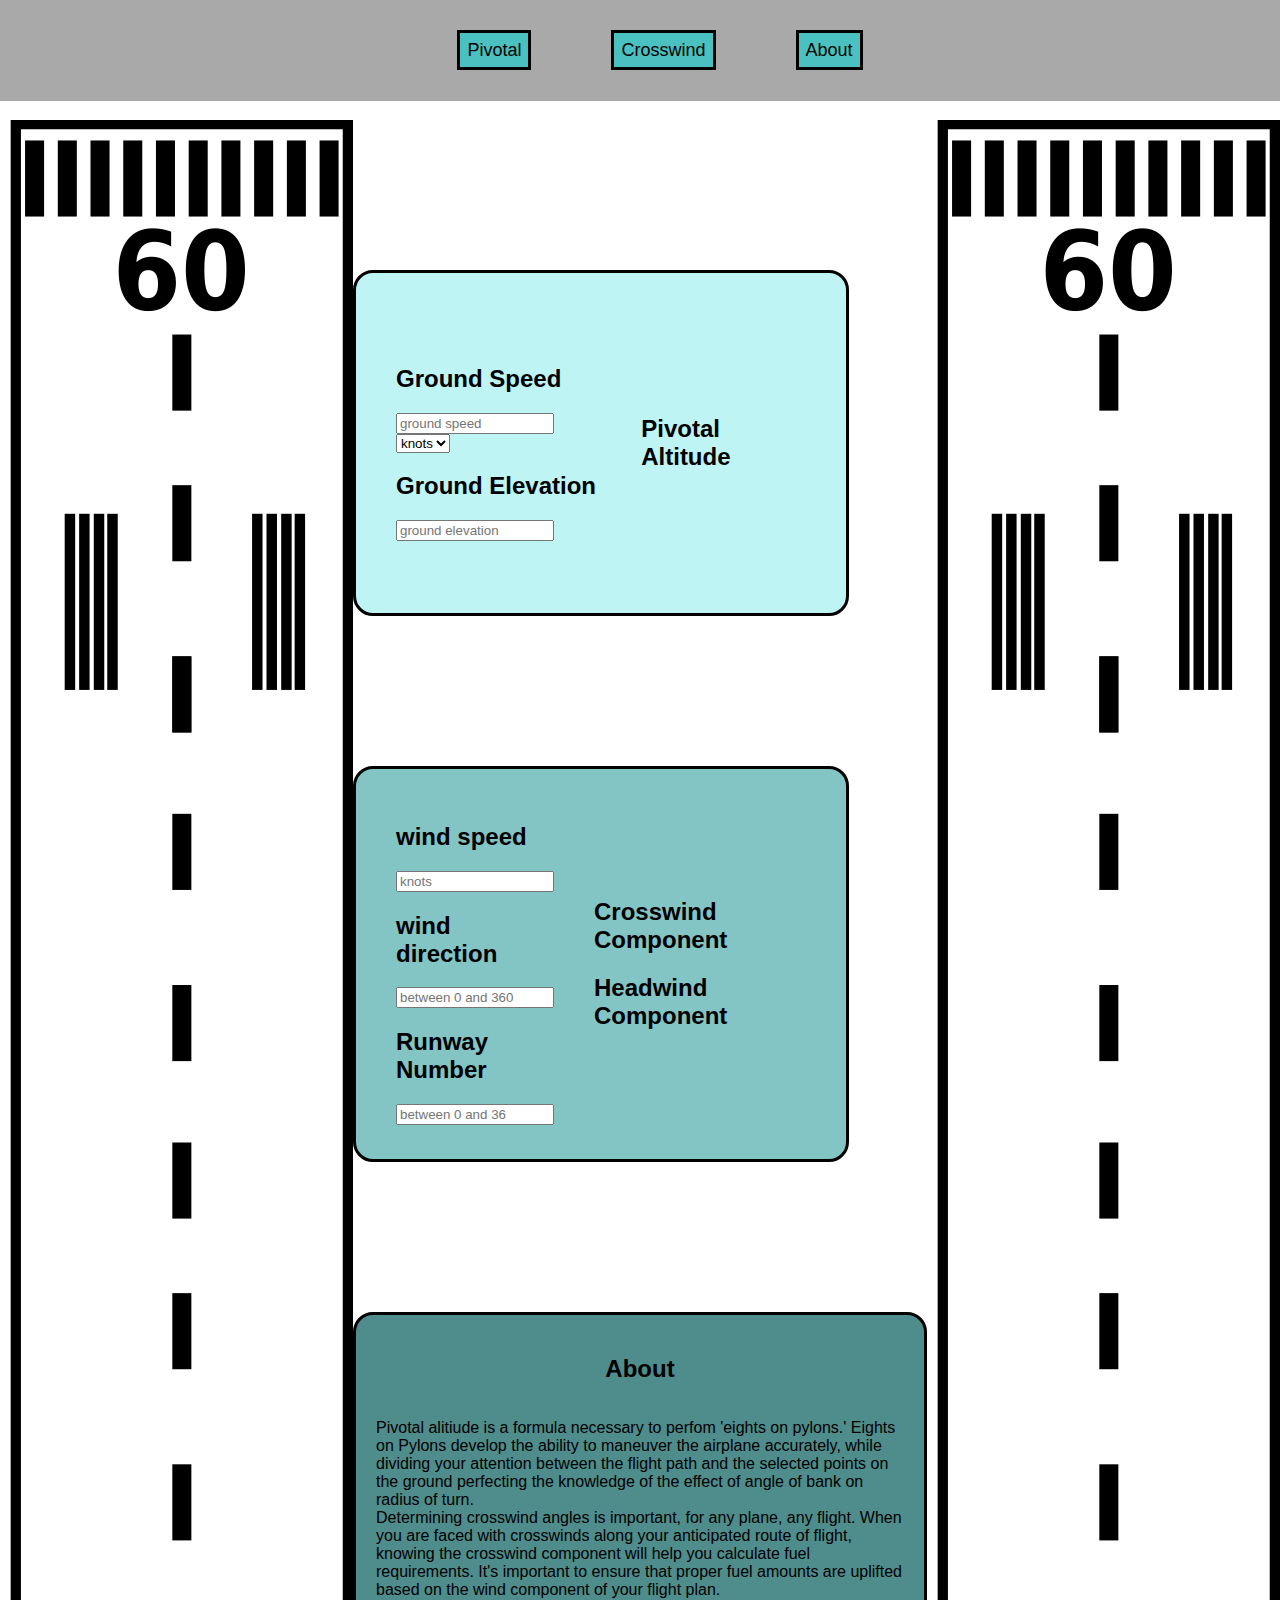
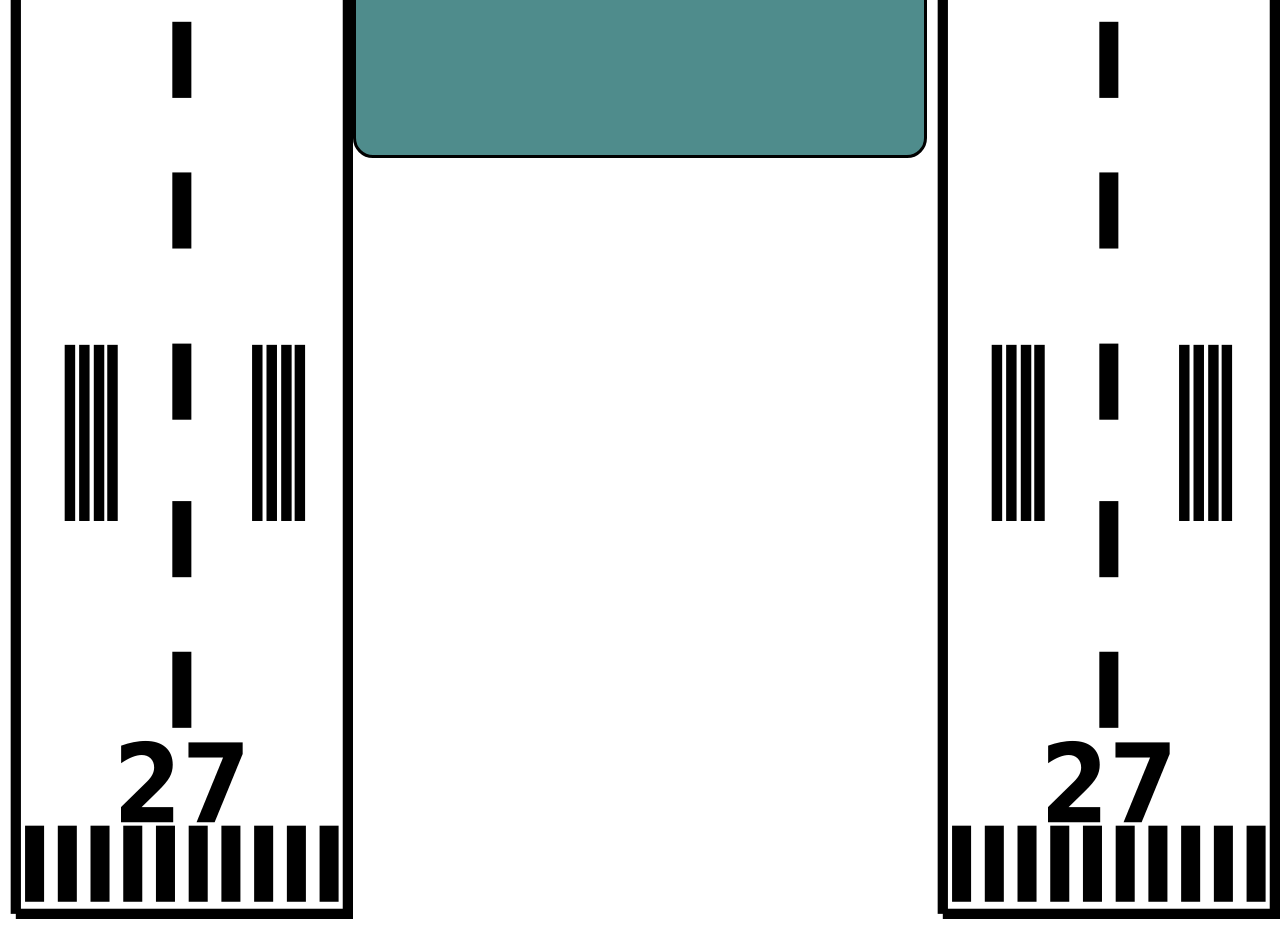
<file: index.html>
<!DOCTYPE html>
<html lang="en">
<head>
    <meta charset="UTF-8">
    <meta http-equiv="X-UA-Compatible" content="IE=edge">
    <meta name="viewport" content="width=device-width, initial-scale=1.0">
    <link href='styles.css' rel='stylesheet' type='text/css'>
    <title>CrossCalc</title>
</head>
<body>

<nav id='nav'> 
    <ul>
        <li><a href='#pivotal'> Pivotal </a></li>
        <li><a href='#crosswind'> Crosswind </a></li>
        <li><a href='#about'> About </a></li>    
    </ul>
</nav>
<div class="content">
<img src='runway.png'>

<section class='all-sections'>

    <section id='pivotal'>
        <div class='pivInput'>
            <h2> Ground Speed </h2>
            <input type='number' id='gsInput' placeholder='ground speed'>
            <select class='select'>
                <option>knots</option>
                <option>MPH</option>
            </select>
            <h2> Ground Elevation</h2>
            <input type='number' id='elevInput' placeholder='ground elevation'>
        </div>
        <div class='pivOutput'>
            <h2> Pivotal Altitude </h2>
            <p class='pivDisplay'></p>
        </div>
    </section>

    <section id='crosswind'>
        <div class='crossInput'>
            <h2> wind speed </h2>
            <input type='number' id='windSpeed' placeholder='knots'>
            <h2> wind direction </h2>
            <input type='number' id='windDirection' min='0' max='360'  placeholder='between 0 and 360'>
            <h2> Runway Number </h2>
            <input type='number' min='0' max='36' id='runway' placeholder='between 0 and 36'>
        </div>
        <div class='crossOutput'>
            <h2> Crosswind Component </h2>
            <p class='cross'> </p>
            <h2 class='crossheader'> Headwind Component </h2>
            <p class='head'> </p>
        </div>
    </section>
    
    <section id='about'>
        <h2> About </h2>
        <p> Pivotal alitiude is a formula necessary to perfom 'eights on pylons.' Eights 
            on Pylons develop the ability to maneuver the airplane accurately, 
            while dividing your attention between the flight path and the selected 
            points on the ground perfecting the knowledge of the effect of angle of bank 
            on radius of turn. <br> Determining crosswind angles is important, for any plane, 
            any flight. When you are faced with crosswinds along your anticipated route of flight, 
            knowing the crosswind component will help you calculate fuel requirements. It's 
            important to ensure that proper fuel amounts are uplifted based on the wind component 
            of your flight plan.</p>
    </section>

</section>

<img src='runway.png'>
</div>
<script src='script.js'></script>    
</body>
</html>
</file>
<file: styles.css>
body{
    display: flex;
    flex-direction: column;
    align-items: center;
    font-family: Arial, Helvetica, sans-serif;
    margin: 0;
    padding-top: 100px;
}

.content {
    display: flex;
    justify-content: space-between;
    width: 100vw;
}


section:not(.all-sections){
    display: flex;
    align-items: center;
    padding: 20px;
    max-width: fit-content;
    margin-top: 150px;
    height: 100vh;
}
nav{
    width: 100%;
    position: fixed;
    top: 0;
}
nav a{
    text-decoration: none;
    font-size: large;
    border: 3px solid black;
    padding: 7px;
    color: black;
    background-color:rgba(30, 204, 204, 0.678);
}
nav ul{
    list-style: none;
    display: flex;
    background-color: darkgray;
    margin: 0;
    justify-content: center;
}
nav li{
    padding: 20px;
    margin: 20px;
}
div{
    margin: 20px;
}
input{
    width: 150px;
}


#pivotal{
    border: 3px solid black;
    background-color: rgba(3, 211, 211, 0.26);
    max-height: 300px;
    width: 450px;
    border-radius:20px;
}
#crosswind{
    border: 3px solid black;
    background-color: rgba(1, 134, 134, 0.486);
    max-height: 350px;
    width: 450px;
    border-radius:20px;
}
#about{
    display: flex;
    flex-direction: column;
    margin-top: 150px;
    border: 3px solid black;
    background-color: rgba(0, 88, 88, 0.692);
    max-height: 400px;
    border-radius:20px;
}
</file>
